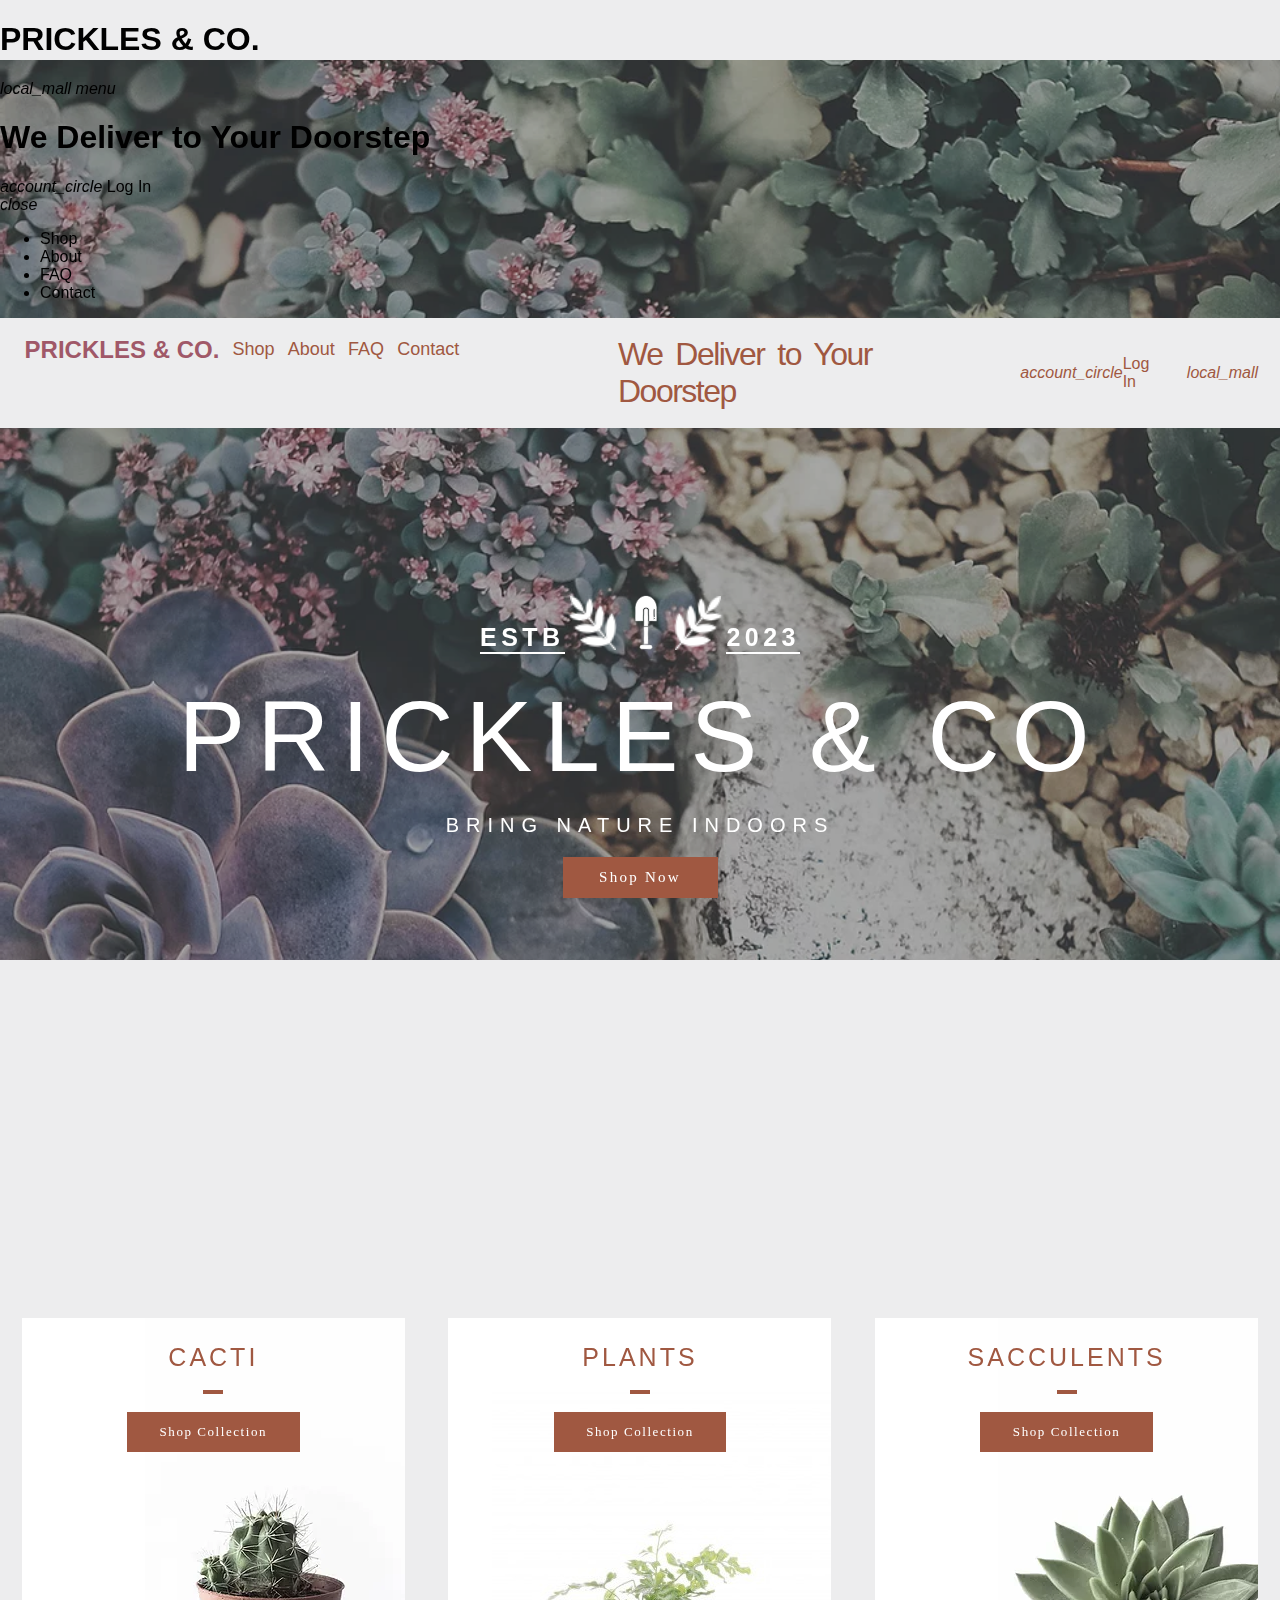
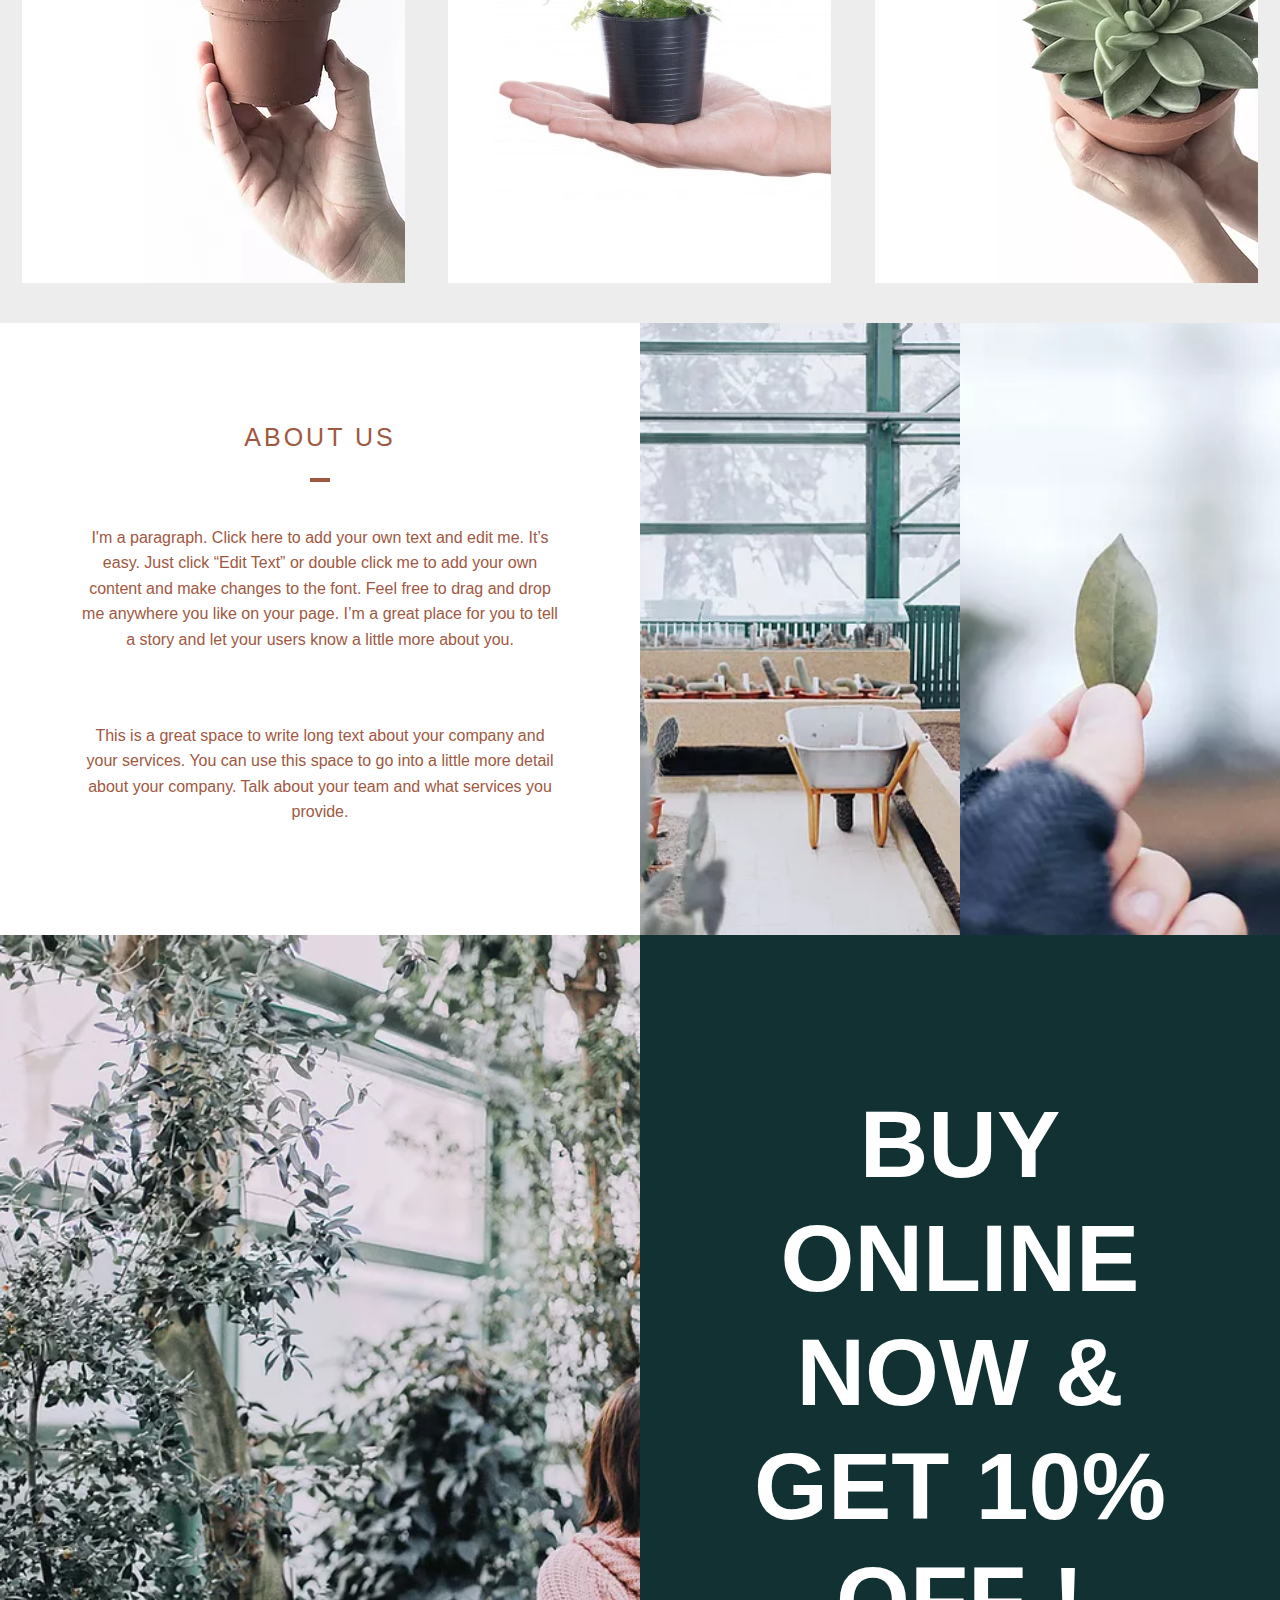
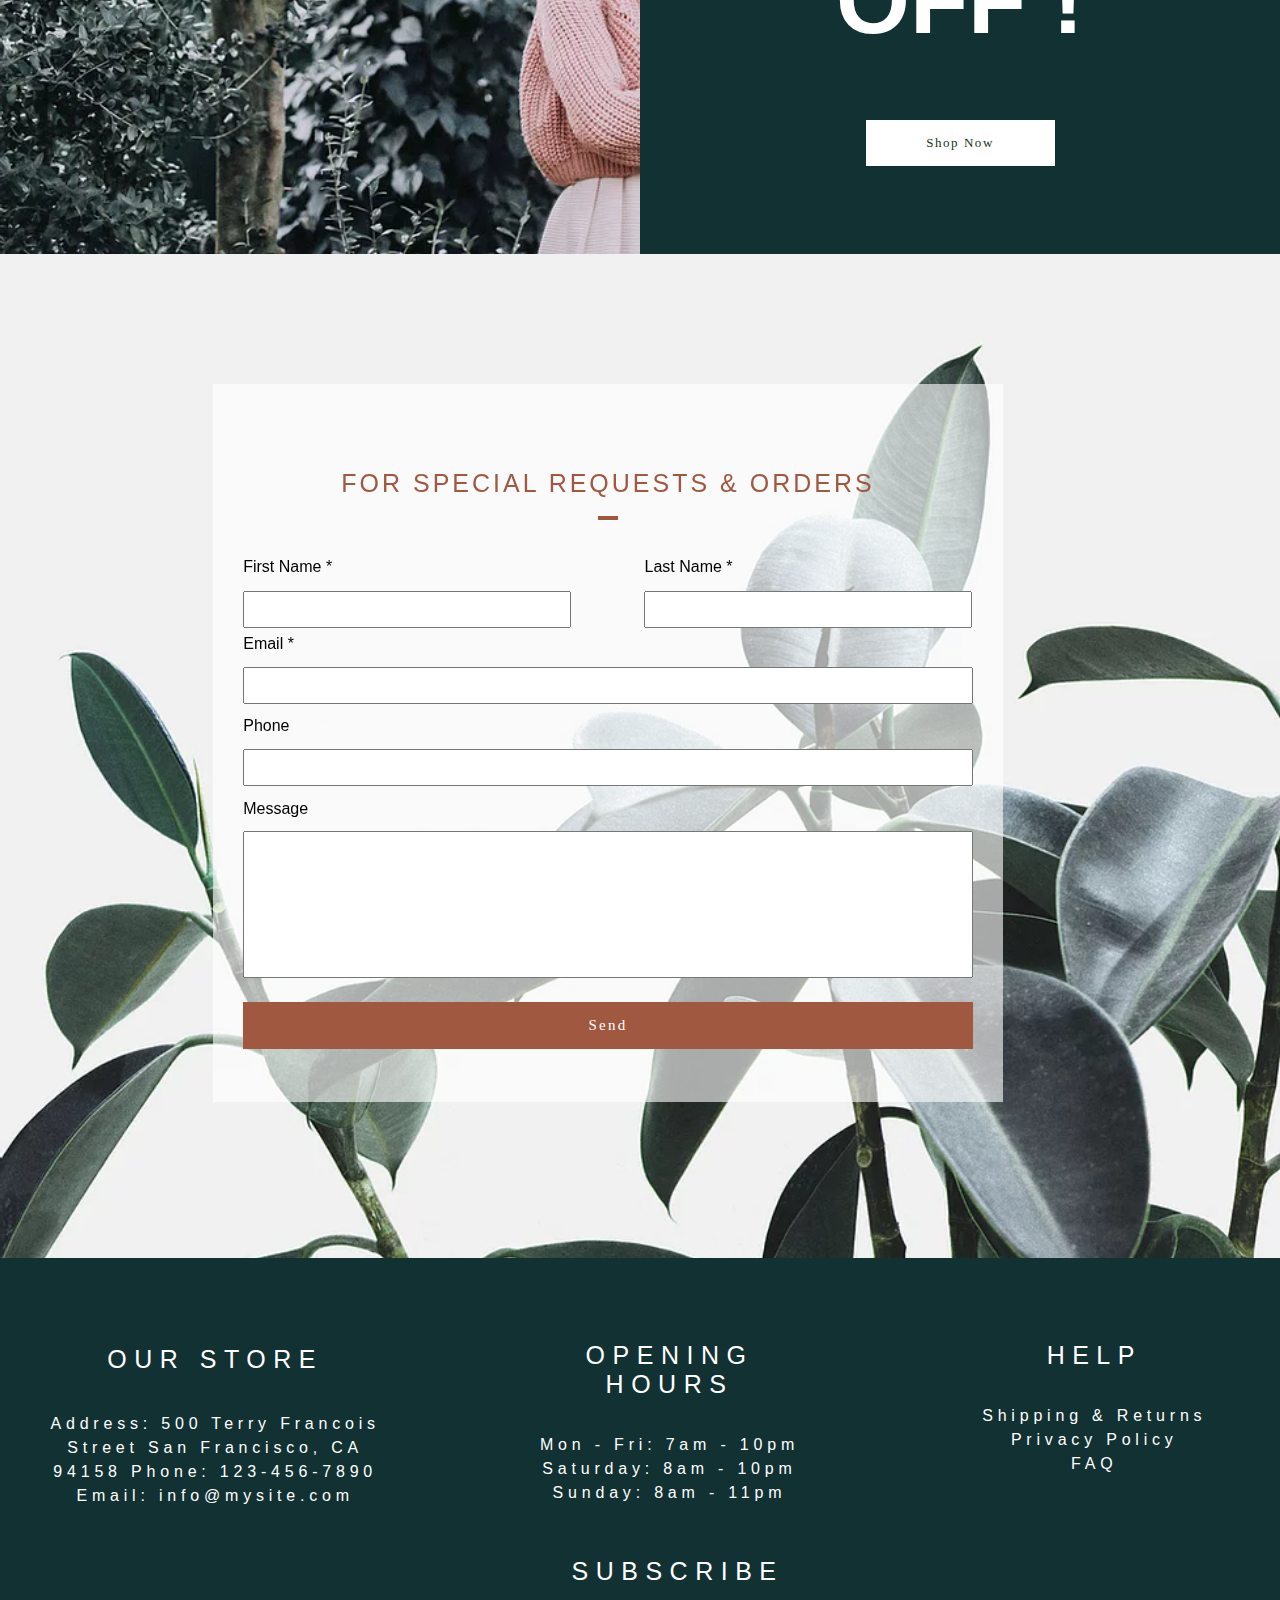
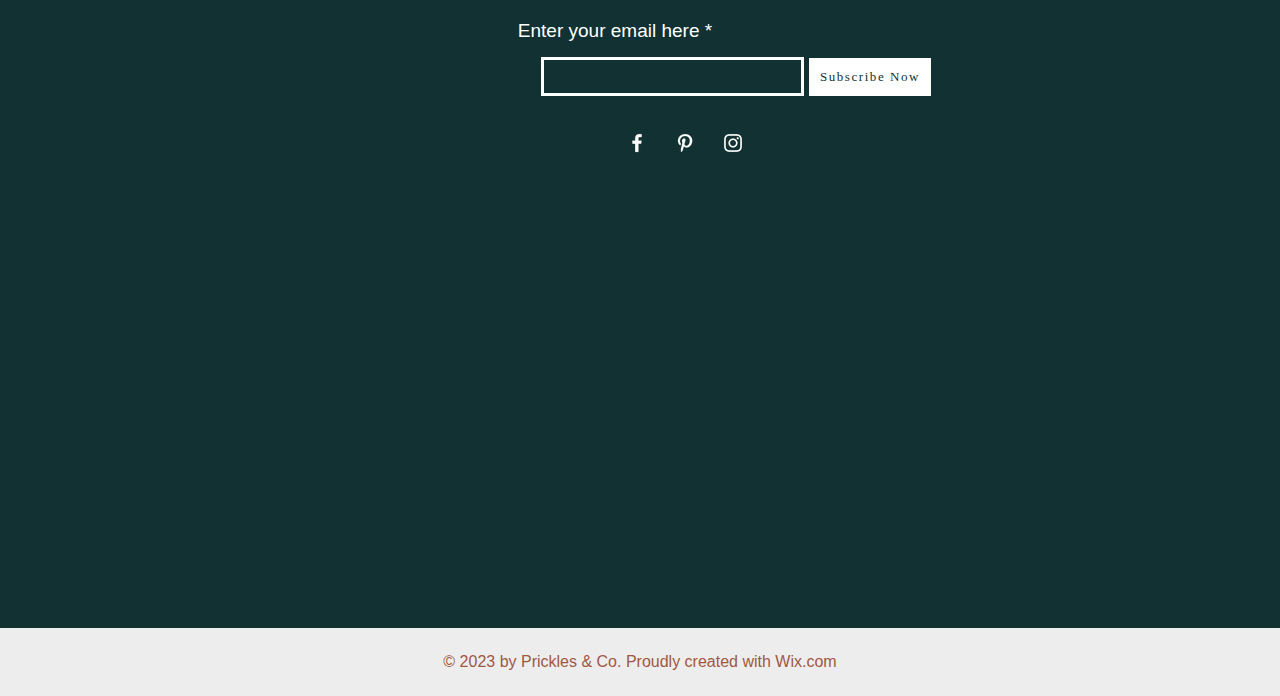
<file: images/Plant Store.html>
<!DOCTYPE html>
<!-- saved from url=(0076)file:///C:/Users/aparna/Documents/Tasks/offz%20project/plantStore/index.html -->
<html lang="en"><head><meta http-equiv="Content-Type" content="text/html; charset=UTF-8">
    
    <meta http-equiv="X-UA-Compatible" content="IE=edge">
    <meta name="viewport" content="width=device-width, initial-scale=1.0">
    <link rel="stylesheet" href="./Plant Store_files/style.css">
    <link rel="preconnect" href="https://fonts.googleapis.com/">
    <link rel="preconnect" href="https://fonts.gstatic.com/" crossorigin="">
    <link href="./Plant Store_files/css2" rel="stylesheet">
    <link href="./Plant Store_files/icon" rel="stylesheet">
    <link rel="preconnect" href="https://fonts.googleapis.com/">
    <link rel="preconnect" href="https://fonts.gstatic.com/" crossorigin="">
    <link href="./Plant Store_files/css2(1)" rel="stylesheet">
    <title>Plant Store</title>
</head>

<body>
    <nav class="smallNav">
        <section class="top">
            <div>
                <h1>PRICKLES &amp; CO.</h1>
            </div>
            <div class="icon">
                <i class="material-icons">local_mall</i>
                <i onclick="showList()" class="material-icons">menu</i>
            </div>
        </section>
        <div>
            <h1>We Deliver to Your Doorstep</h1>
        </div>
    </nav>
<div id="menu" class="menu-hide">
    <div class="login">
        <section class="icon">
            <i class="material-icons">account_circle</i>
                <span>Log In</span>
        </section>
        <section>
            <i onclick="hideList()" class="material-icons">close</i>
        </section>
    </div>
    <ul>
        <li>Shop</li>
        <li>About</li>
        <li>FAQ</li>
        <li>Contact</li>
    </ul>
</div>
    <nav class="nav">
        <div class="nav-leftSide-div">
            <ul>
                <li>PRICKLES &amp; CO.</li>
                <li>Shop
                    <!-- <ul>
                        <li></li>
                        <li></li>
                        <li></li>
                    </ul> -->
                </li>
                <li>About</li>
                <li>FAQ</li>
                <li>Contact</li>
            </ul>
        </div>

        <div class="nav-rightSide-div">
            <h1>We Deliver to Your Doorstep</h1>
            <!-- <h1>Call Us Now! 123-456-7890</h1> -->
            <i class="material-icons">account_circle</i>
            <span>Log In</span>
            <i class="material-icons">local_mall</i>
        </div>
    </nav>

    <div class="title-div">
        <div class="title-img">
            <img src="./Plant Store_files/bg.jpg" alt="">
        </div>
        <div class="title-logo-div">
            <h3>ESTB</h3>
            <img class="img1" src="./Plant Store_files/palm.png" alt="">
            <img class="img2" src="./Plant Store_files/shovel.png" alt="">
            <img class="img3" src="./Plant Store_files/palm.png" alt="">
            <h3>2023</h3>
        </div>
        <div class="title-title">
            <h1>PRICKLES &amp; CO</h1>
            <h3>BRING NATURE INDOORS</h3>
            <button>Shop Now</button>
        </div>
    </div>

    <div class="plants">

        <section class="box">
            <div class="content">
                <h3>CACTI</h3>
                <hr>
                <button>Shop Collection</button>
            </div>
            <img src="./Plant Store_files/cacti.webp" alt="">
        </section>

        <section class="box">
            <div class="content">
                <h3>PLANTS</h3>
                <hr>
                <button>Shop Collection</button>
            </div>
            <img src="./Plant Store_files/com.jpg" alt="">
        </section>

        <section class="box">
            <div class="content">
                <h3>SACCULENTS</h3>
                <hr>
                <button>Shop Collection</button>
            </div>
            <img src="./Plant Store_files/saccu.webp" alt="">
        </section>
    </div>

    <div class="about-div">
        <section class="about-us">
            <h3>ABOUT US</h3>
            <hr>
            <p>I'm a paragraph. Click here to add your own text and edit me. It’s easy. Just click “Edit Text” or double
                click me to add your own content and make changes to the font. Feel free to drag and drop me anywhere
                you like on your page. I’m a great place for you to tell a story and let your users know a little more
                about you.</p>
            <p>This is a great space to write long text about your company and your services. You can use this space to
                go into a little more detail about your company. Talk about your team and what services you provide.</p>
        </section>
        <section class="img-box">
            <div class="img-1">
                <img src="./Plant Store_files/chair.webp" alt="">
            </div>
            <div class="img-2">
                <img src="./Plant Store_files/leaf.webp" alt="">
            </div>
        </section>
    </div>

    <div class="buy-div">
        <section class="image-box">
            <img src="./Plant Store_files/bay.webp" alt="">
        </section>
        <section class="content-box">
            <div>
                <h1>BUY ONLINE NOW &amp; GET 10% OFF !</h1>
                <button>Shop Now</button>
            </div>
        </section>
    </div>

    <div class="img-div">
        <section>
            <img src="./Plant Store_files/bg2.webp" alt="">
        </section>
        <section class="content">
            <section class="input-box">
                <div class="heading">
                    <h3>FOR SPECIAL REQUESTS &amp; ORDERS</h3>
                    <hr>
                </div>
                <div class="name">
                    <div>
                        <label for="fname">First Name *</label>
                        <input type="text" name="fname">
                    </div>
                    <div>
                        <label for="lname">Last Name *</label>
                        <input type="text" name="lname">
                    </div>
                </div>
                <div class="field">
                    <label for="email">Email *</label>
                    <input type="email" name="email">
                    <label for="phone">Phone</label>
                    <input type="number" name="phone">
                    <label for="message">Message</label>
                    <input type="text" name="message" class="message">
                    <button>Send</button>
                </div>
            </section>
        </section>
    </div>
    <div class="footer">
        <section class="details">

            <div class="store">
                <h4>OUR STORE</h4>
                <p>Address: 500 Terry Francois<br> Street San Francisco, CA 94158

                    Phone: 123-456-7890

                    Email: info@mysite.com</p>
            </div>
            <div class="hours">
                <h4>OPENING HOURS</h4>
                <p>
                    Mon - Fri: 7am - 10pm
                    ​​Saturday: 8am - 10pm<br>
                    ​Sunday: 8am - 11pm
                </p>
            </div>
            <div class="help">
                <h4>HELP</h4>
                <p>Shipping &amp; Returns<br>

                    Privacy Policy<br>

                    FAQ</p>
            </div>

        </section>

        <section class="sub">
            <h4>SUBSCRIBE</h4>
            <label for="emails">Enter your email here *</label>
            <div class="email">
                <input type="email" name="emails" id="">
                <button>Subscribe Now</button>
            </div>
            <div class="logo">
                <img src="./Plant Store_files/fb.webp" alt="">
                <img src="./Plant Store_files/p.webp" alt="">
                <img src="./Plant Store_files/ig.webp" alt="">
            </div>
        </section>

        <section class="map">
            <iframe src="./Plant Store_files/embed.html" width="600" height="450" style="border:0;" allowfullscreen="" loading="lazy"></iframe>
        </section>
    </div>

    <div class="copy-rights">
        <p>© 2023 by Prickles &amp; Co. Proudly created with Wix.com</p>
    </div>

<script>
    function showList()
    {
        document.getElementById("menu").classList.remove("menu-hide");
        document.getElementById("menu").classList.add("menu-show");
    }
    function hideList()
    {
        document.getElementById("menu").classList.remove("menu-show");
        document.getElementById("menu").classList.add("menu-hide");
    }
</script>

</body></html>
</file>
<file: images/Plant Store_files/style.css>
body{
    margin: 0;
    padding: 0;
    /* font-family: 'Roboto', sans-serif; */
    background: #ededee;
    font-family: 'Open Sans Condensed', sans-serif;
}
button{
    font-family: 'Open Sans Condensed';
}
#smallNav{
    display: none;
}
.nav{
    display: flex;
    position: fixed;
    width: 100%;
    padding: 18px;
    background: #ededee;
    justify-content: space-between;
    z-index: 1;
}
.nav-leftSide-div{
    width: 35%;
}
.nav-leftSide-div ul{
    margin: 0;
    padding: 0;
    list-style: none;
    display: flex;
    justify-content: space-around;
    align-items: center;
}
.nav-leftSide-div ul li:first-child{
    color: #a05868;
    font-size: 24px;
    font-weight: 900;
}
.nav-leftSide-div ul li{
    color: #a05841;
    font-size: 18px;
    font-weight: 100;
}
.nav-rightSide-div{
    width: 50%;
    display: flex;
    color: #a05841;
    align-items: center;
    justify-content: flex-end;
    margin-right: 40px;

}
.nav-rightSide-div h1{
    margin: 0;
    letter-spacing: -1.5px;
    word-spacing: 5.5px;
    margin-right: 20px;
    font-weight: 500;
}
.nav-rightSide-div span{
    margin-right: 20px;
}

.title-div{
    position: relative;
    background-repeat: no-repeat;
    top: 60px;
    height: 740px;
    text-align: center;
    display: flex;
    flex-direction: column;
    justify-content: center;
    align-items: center;
    color: white;
    width: 100%;
}
.title-img{
    position: fixed;
    width: 100%;
    height: 100%;
    top: 60px;
    z-index: -1;
    filter: brightness(0.7);
    object-fit: cover;
    object-position: center;
}
.title-img img{
    width: 100%;
    height: 100%;
    object-fit: cover;
    object-position: center;
    filter: opacity(0.9);
}
.img1{
    transform: rotate(275deg);
    width: 50px;
    height: 50px;
    filter: invert(1);
}
.img2{
    transform: rotate(135deg);
    width: 50px;
    height: 50px;
    filter: invert(1);
}
.img3{
    transform: rotate(355deg);
    width: 50px;
    height: 50px;
    filter: invert(1);
}
.title-logo-div{
    display: flex;
    justify-content: space-between;
    width: 25%;
}
.title-logo-div h3{
    border-bottom: 2px solid;
    margin-bottom: 10px;
    font-weight: 800;
    font-size: 25px;
    letter-spacing: 4.5px;
}
.title-title h1{
    font-size: 100px;
    font-weight: 100;
    letter-spacing: 0.12em;
    margin: 15px;
}
.title-title h3{
    letter-spacing: 0.35em;
    font-weight: 100;
    font-size: 20px;
}
.title-title button{
    padding: 12px;
    width: 155px;
    background: #a05841;
    color: white;
    font-weight: 100;
    font-size: 15px;
    letter-spacing: 0.15em;
    border: none;
    outline: none;
}
.plants{
    padding: 100px 0px;
    position: relative;
    top: 160px;
    background: #ededee;
    display: flex;
    justify-content: space-around;
}
.box{
    width: 383px;
    height: 565px;
    background: white;
    text-align: center;
    position: relative;
}
.box .content{
    position: absolute;
    width: 100%;
}
.content h3{
    font-size: 25px;
    letter-spacing: 0.12em;
    color: #a05841;
    margin-bottom: 18px;
    font-weight: 100;
    text-align: center;
}
hr{
    width: 20px;
    height: 4px;
    background: #a05841;
    border: none;
}
.content button{
    padding: 12px;
    width: 45%;
    font-size: 13px;
    letter-spacing: 0.12em;
    color: white;
    background: #a05841;
    border: none;
    outline: none;
    margin-top: 10px;
}
.box img{
    width: 100%;
    height: 100%;
    object-fit: none;
    object-position: right;
}
.about-div{
    background: #ededee;
    position: relative;
    top: 100px;
    display: flex;
}
.about-us{
    width: 50%;
    text-align: center;
    padding: 0px;
    background: white;
    display: flex;
    flex-direction: column;
    justify-content: center;
}
.about-us h3{
    font-size: 25px;
    letter-spacing: 0.12em;
    color: #a05841;
    margin-bottom: 18px;
    font-weight: 100;
}
.about-us p{
    line-height: 1.6em;
    text-align: center;
    font-size: 16px;
    color: #a05841;
    padding: 35px 80px;
    margin: 0px;
}
.img-box{
    width: 50%;
    display: flex;
}
.img-box img{
    width: 100%;
    height: 100%;
    object-fit: cover;
    object-position: center;
}
.img-box .img-1{
    width: 50%;
}
.img-box .img-2{
    width: 50%;
}
.buy-div{
    display: flex;
    position: relative;
    top: 100px;
}
.buy-div .image-box{
    width: 50%;
}
.image-box img{
    width: 100%;
    height: 100%;
    object-fit: cover;
    object-position: center;
}
.buy-div .content-box{
    width: 50%;
    background: #123132;
    display: flex;
    justify-content: center;
    align-items: center;
}
.content-box div{
    padding: 50px;
    text-align: center;
}
.content-box h1{
    font-size: 95px;
    line-height: 1.2em;
    text-align: center;
    color: white;
}
.content-box button{
    padding: 15px;
    width: 35%;
    font-size: 13px;
    letter-spacing: 0.12em;
    color: #123321;
    background: #ffffff;
    border: none;
    outline: none;
}
.img-div{
    position: relative;
    top: 100px;
}
.img-div img{
    width: 100%;
    height: 100%;
    object-fit: cover;
    object-position: center;
}
.img-div .content{
    position: absolute;
    width: 95%;
    top: 130px;
    display: flex;
    justify-content: center;
    height: 65%;
}
.content .input-box{
    background: #ffffff9c;
    padding: 30px;
    width: 60%;
}
.name{
    display: flex;
    justify-content: space-between;
    padding: 0px;
}
.name div{
    width: 45%;
}
.name label{
    display: flex;
}
.name input{
    width: 93%;
    padding: 9px;
    margin-top: 15px;
}
.field{
    display: flex;
    flex-direction: column;
    justify-content: space-around;
    height: 65%;
}
.field input{
    padding: 9px;
}
.message{
    height: 125px;
}
.field button{
    width: 100%;
    padding: 15px;
    font-size: 15px;
    font-weight: 100;
    letter-spacing: 0.15em;
}
.heading{
    padding: 30px;
}
.footer{
    padding: 50px;
    background: #123132;
    position: relative;
    color: white;
    padding-bottom: 0px;
}
.footer .details{
    display: flex;
    justify-content: space-between;
    text-align: center;
}
.details .store{
    width: 28%;
    line-height: 1.5;
}
.details .hours{
    width: 23%;
}
.details .help{
    width: 23%;
}
.details h4{
    font-weight: 100;
    font-size: 25px;
    letter-spacing: 0.3em;
}
.details p{
    font-weight: 100;
    font-size: 16px;
    letter-spacing: 0.3em;
    line-height: 1.5;
}
.sub{
    padding: 0px;
    text-align: center;
}
.sub h4{
    font-weight: 100;
    font-size: 25px;
    letter-spacing: 0.3em;
    margin-left: 75px;
}
.sub .email{
    margin-left: 192px;
    padding: 15px;
}
.email input{
    padding: 9px;
    width: 25%;
    background: transparent;
    border: 3px solid white;
    outline: none;
    color: white;
}
.email button{
    padding: 11px;
    letter-spacing: 0.12em;
    color: #123132;
    border: none;
    font-size: 13px;
    background: white;
}
.sub label{
    font-size: 19px;
    font-weight: 500;
    margin-right: 50px;
}
.sub .logo{
    padding: 20px;
    margin-left: 110px;
}
.sub .logo img{
    margin-right: 20px;
}
.map iframe{
    width: 100% !important;
}
.copy-rights{
    text-align: center;
    background: #ededee;
    padding: 25px;
    position: relative;
    margin-top: -5px;
    color: #a05841;
}
.copy-rights p{
    margin: 0px;
}

@media screen and (max-width:480px) {
    
    .nav{
        display: none;
    }
    .smallNav{
        display: block;
        background: #cc2020;
        padding: 15px;
    }
    .smallNav h1{
        margin: 0;
        font-size: 20px;
    }
    .smallNav .top{
        display: flex;
        justify-content: space-between;
    }
    .top h1{
        font-size: 25px;
    }
    .top i{
        font-size: 35px;
    }
    .menu-hide{
        display: none;
    }
    .menu-show{
        height: 100vh;
        background: white;
        width: 100%;
        z-index: 1;
        position: fixed;
        top: 0px;
    }
    .menu-show ul{
        list-style: none;
        font-size: 40px;
        display: flex;
        flex-direction: column;
        justify-content: space-around;
        align-items: center;
        padding: 0px;
        font-weight: 600;
        color: #a05841;
        height: 50%;
    }
    .menu-show .login{
        display: flex;
        justify-content: space-between;
        padding: 10px;
        font-size: 20px;
    }
    .menu-show i{
        font-size: 40px;
    }
    .login .icon{
        display: flex;
        justify-content: flex-end;
        align-items: center;
        width: 60%;
        font-size: 35px;
        font-weight: 900;
        color: #a05841;
    }
    .title-img{
        position: relative;
        filter: brightness(0.6);
    }
    .title-logo-div{
        width: 0%;
        position: absolute;
        display: flex;
        justify-content: center;
        align-items: center;
        top: 185px;
    }
    .title-title{
        position: absolute;
        display: flex;
        flex-direction: column;
        justify-content: center;
        align-items: center;
    }
    .title-title h1{
        font-size: 60px;
        font-weight: 800;
    }
    .title-title button{
        padding: 16px;
        width: 180px;
    }
    .plants{

        top: 0px;
        padding: 40px 0px;
        flex-direction: column;
        align-items: center;
    }
    .box{
        margin-bottom: 20px;
    }
    .content h3{
        font-size: 30px;
        font-weight: 900;
    }
    .content button{
        padding: 15px;
        font-size: 17px;
        font-family: 'Open Sans Condensed';
    }
    .about-div{
        top: 0px;
        display: flex;
        flex-direction: column;
    }
    .about-us{
        width: 100%;
    }
    .about-us p{
        font-size: 18px;
        padding: 20px 35px;
    }
    .img-box{
        width: 100%;
        display: block;
    }
    .img-box .img-1 {
        width: 100%;
    }
    .img-box .img-2 {
        width: 100%;
    }
    .buy-div{
        top: -5px;
        display: block;
    }
    .buy-div .image-box{
        width: 100%;
    }
    .buy-div .content-box{
        width: 100%;
        position: relative;
        top: -6px;
    }
    .content-box div{
        padding: 30px;
    }
    .content-box h1{
        font-size: 80px;
    }
    .content-box button{
        padding: 12px;
        width: 50%;
        font-size: 18px;
    }
    .img-div{
        display: flex;
        flex-direction: column-reverse;
        align-items: center;
        top: 0;
    }
    .content .input-box{
        width: 100%;
        height: 100%;
        background: #ffffff;
    }
    .img-div .content{
        position: relative;
        top: 0;
    }
    .heading h3{
        margin: 0;
        font-weight: 500;
    }
    .name{
        display: block;
    }
    .name div{
        width: 100%;
    }
    label{
        font-size: 22px;
    }
    .name input{
        margin: 0;
    }
    .field{
        margin-top: 10px;
    }
   .footer{
    top: -6px;
    padding:0;
   }
   .footer .details{
    flex-direction: column;
    justify-content: center;
    align-items: center;
   }
   .details .store{
       width: 100%;
   }
   .details p{
    font-size: 18px;
   }
   .details .hours{
        width: 80%;
   }
   .details .help{
       width: 100%;
   }
   .sub h4{
        margin-left: 0;
   }
   .sub .email{
        display: flex;
        flex-direction: column;
        margin-left: 0px;    
    }
    .sub label{
        margin: 0;
    }
   .email input{
        width: 90%;
        margin-bottom: 10px;
        padding: 15px;
   }
   .email button{
    font-size: 20px;
   }
   .sub .logo{
       margin-left: 0;
   }
   .copy-rights{
        top: -12px;
   }
}
</file>
